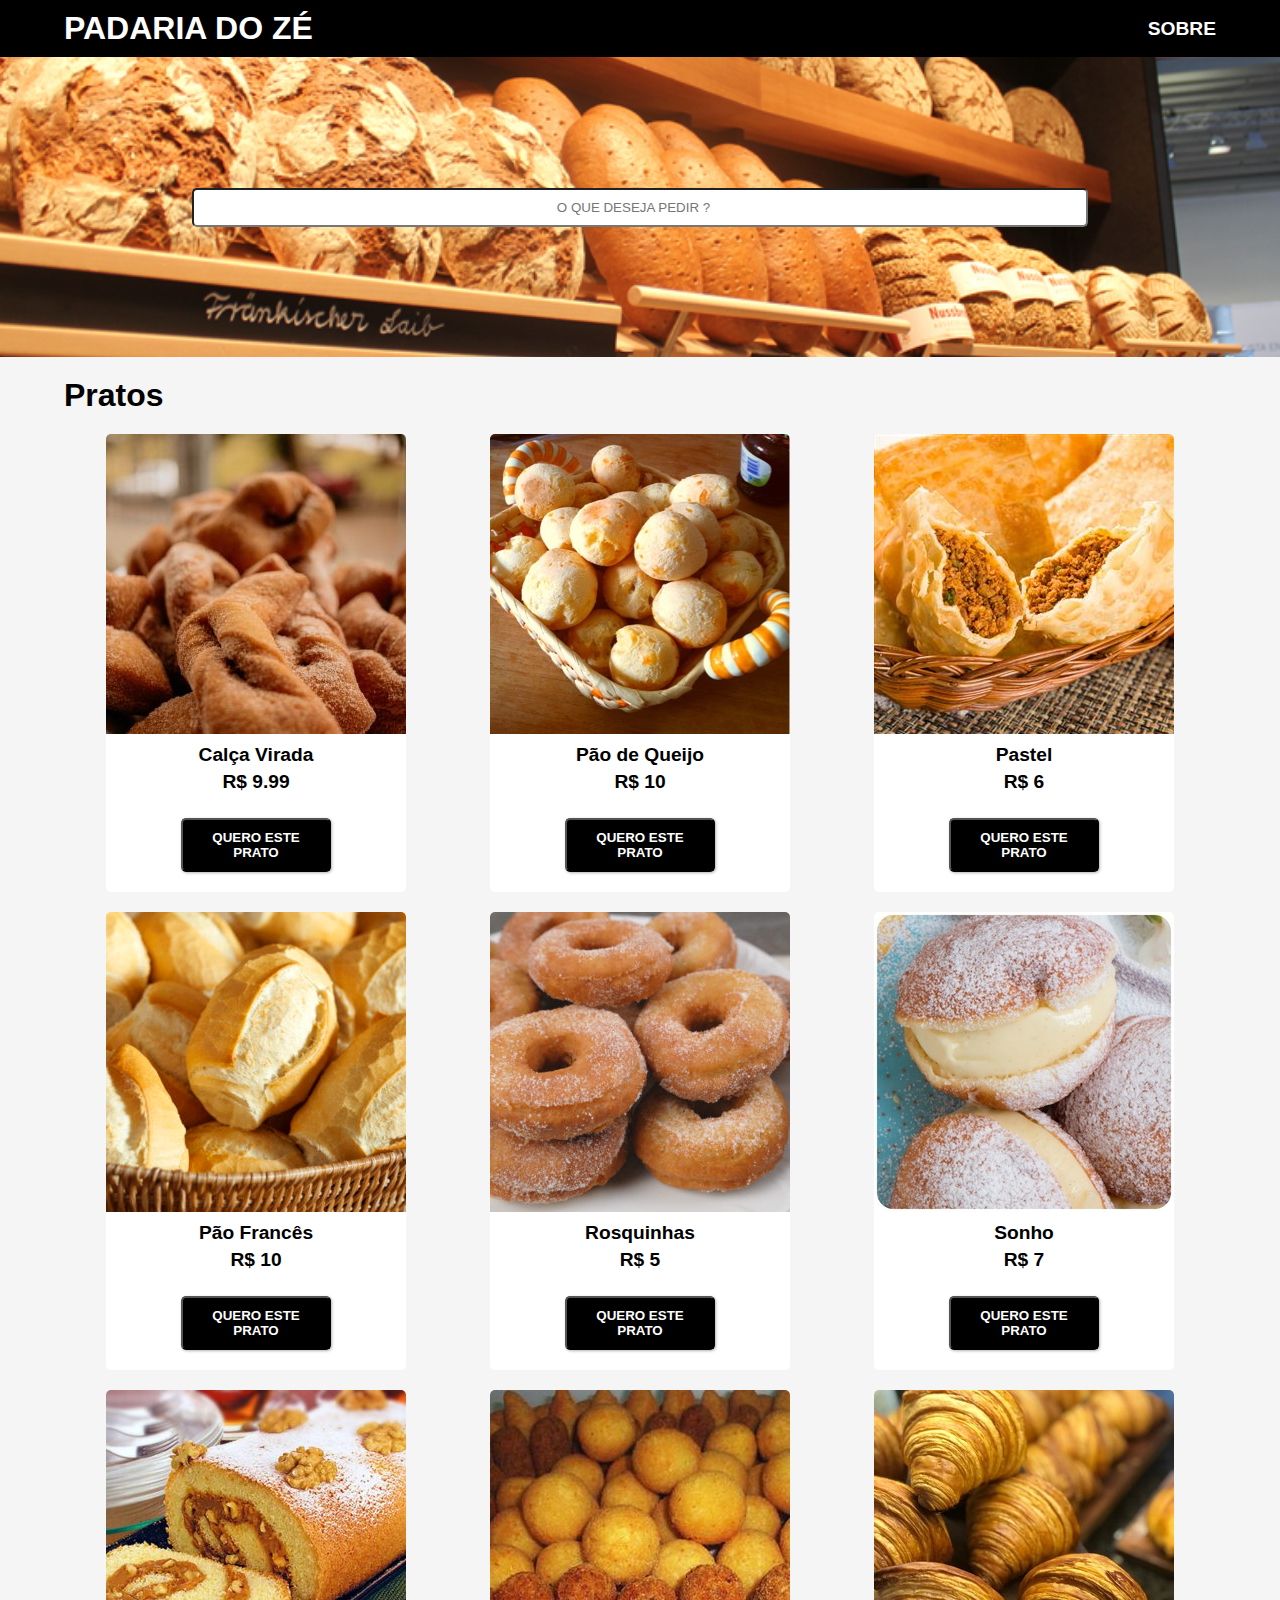
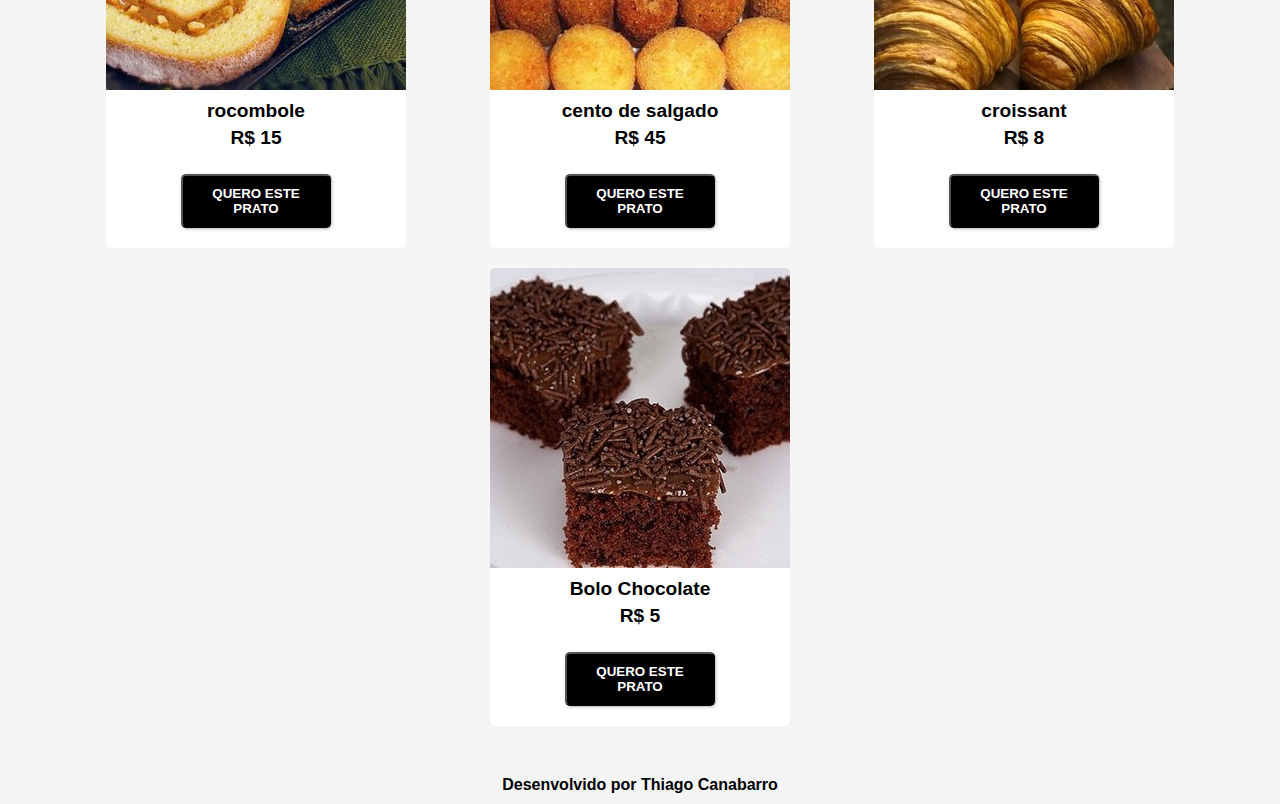
<file: index.html>
<!DOCTYPE html>
<html lang="pt-br">

<head>
    <meta charset="UTF-8">
    <meta http-equiv="X-UA-Compatible" content="IE=edge">
    <meta name="viewport" content="width=device-width, initial-scale=1.0">
    <title>Padaria do Zé</title>
    <link rel="stylesheet" href="css/style.css">
</head>

<body>
    <header>
        <nav>
            <div class="container">
                <a href="index.html" class="logo">
                    <h1>PADARIA DO ZÉ</h1>
                </a>
                <div class="menu">
                    <ul>
                        <li>
                            <a href="sobre.html">SOBRE</a>
                        </li>
                    </ul>
                </div>
            </div>
        </nav>

        <section class="hero">
            <div class="container">
                <form id="formSearch">
                    <input type="search" placeholder="O QUE DESEJA PEDIR ?" name="inputSearch" id="inputSearch">
                </form>
            </div>
        </section>
    </header>

    <main>
        <div class="container">
            <h3>Pratos</h3>
            <section class="pratos" id="product-div"></section>
        </div>

        <div class="modal hide">
            <form class="modal-form" id="form-product">
                <div class="form-group">
                    <label for="title">Prato</label>
                    <input type="text" name="title" id="title" class="form-control" placeholder="Ex. Prato 01"
                        required="required">
                </div>
                <div class="form-group">
                    <label for="quantity">Quantidade</label>
                    <input type="number" name="quantity" id="quantity" class="form-control" placeholder="Ex. 1"
                        required="required" min="1">
                </div>
                <div class="form-group">
                    <label for="name">Seu nome</label>
                    <input type="text" name="name" id="name" class="form-control" placeholder="Ex. Fulano"
                        required="required">
                </div>
                <div class="form-group">
                    <label for="adress">Endereço</label>
                    <input type="text" name="addres" id="adress" class="form-control" placeholder="Ex. Rua Exp Weber"
                        required="required">
                </div>
                <div class="form-group">
                    <label for="payment">Pagamento</label>
                    <select name="payment" id="payment" class="form-control">
                        <option value="dinheiro">Dinheiro</option>
                        <option value="cartao">Cartão de Crédito</option>
                    </select>
                </div>

                <div class="btn-group">

                    <button type="submit" class="btn btn-sucess">Finalizar Pedido</button>
                    <button type="button" class="btn btn-danger" onclick="modalTrigger()">Cancelar Pedido</button>

                </div>

            </form>


        </div>

    </main>

    <footer>
        <div class="container">
            <p>Desenvolvido por Thiago Canabarro</p>
        </div>
    </footer>

    <script src="javascript/produtos.js"></script>
    <script src="javascript/app.js"></script>
</body>

</html>
</file>
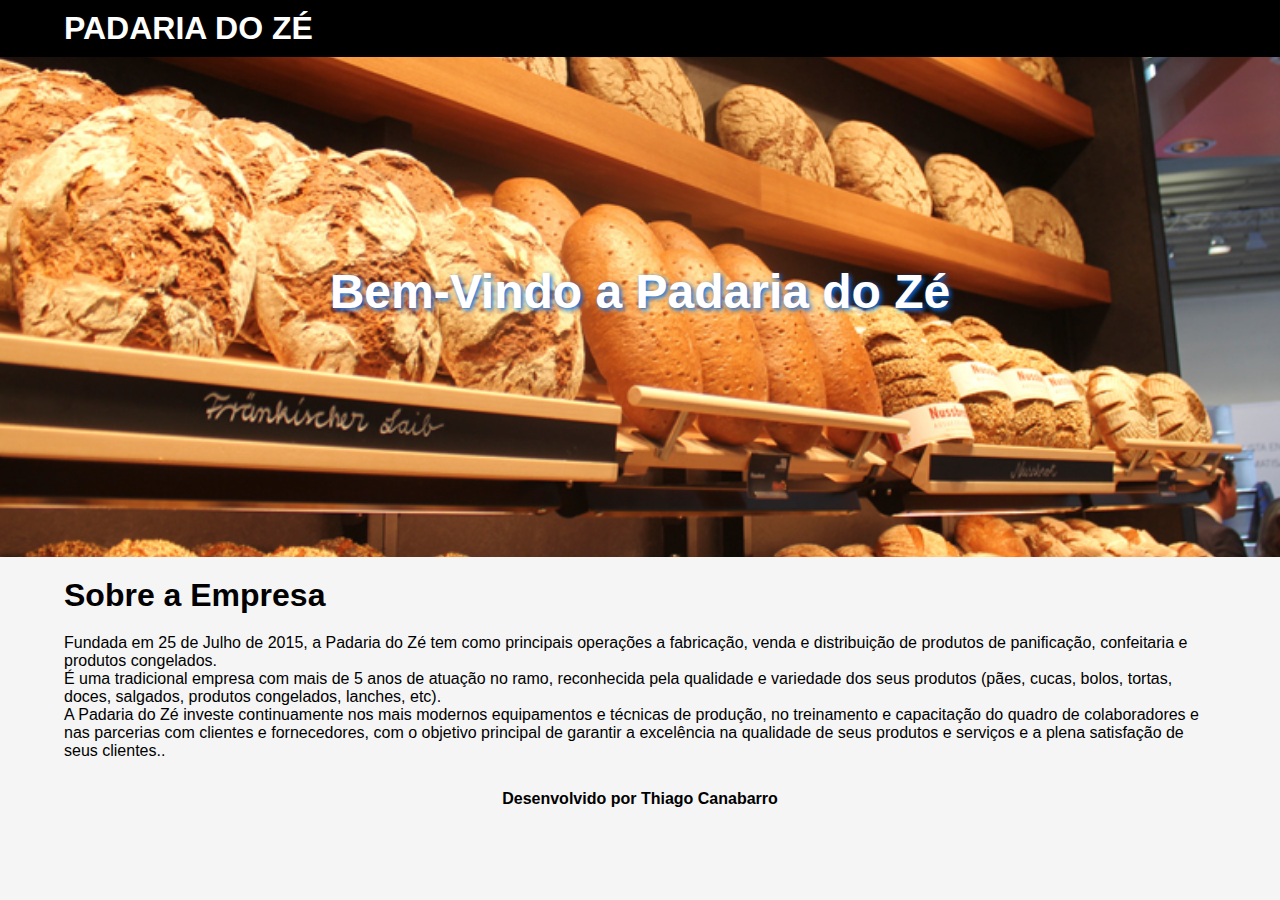
<file: sobre.html>
<!DOCTYPE html>
<html lang="pt-br">

<head>
    <meta charset="UTF-8">
    <meta http-equiv="X-UA-Compatible" content="IE=edge">
    <meta name="viewport" content="width=device-width, initial-scale=1.0">
    <title>PADARIA DO ZÉ</title>
    <link rel="stylesheet" href="css/style.css">
</head>

<body>
    <header>
        <nav>
            <div class="container">
                <a href="index.html" class="logo">
                    <h1>PADARIA DO ZÉ</h1>

                    <div class="menu">
                        <ul>
                            <li>
                                <a href="sobre.html"></a>
                            </li>
                        </ul>
                    </div>
            </div>
        </nav>


        <section class="hero-sobre">
            <div class="container">
                <h2 class='titulo1'>Bem-Vindo a Padaria do Zé</h2>
            </div>
        </section>
    </header>

    <main>
        <div class="container">
            <section>
                <h3>Sobre a Empresa</h3>
                <p>Fundada em 25 de Julho de 2015, a Padaria do Zé tem como principais operações a fabricação, venda e
                    distribuição de produtos de panificação, confeitaria e produtos congelados.</p>
                <p>É uma tradicional empresa com mais de 5 anos de atuação no ramo, reconhecida pela qualidade e
                    variedade dos seus produtos (pães, cucas, bolos, tortas, doces, salgados, produtos congelados,
                    lanches, etc).</p>
                <p>A Padaria do Zé investe continuamente nos mais modernos equipamentos e técnicas de produção, no
                    treinamento e capacitação do quadro de colaboradores e nas parcerias com clientes e fornecedores,
                    com o objetivo principal de garantir a excelência na qualidade de seus produtos e serviços e a plena
                    satisfação de seus clientes..</p>
            </section>
        </div>
    </main>

    <footer>
        <div class="container">
            <p>Desenvolvido por Thiago Canabarro</p>
        </div>
    </footer>

</body>

</html>
</file>
<file: css/style.css>
* {
    margin: 0;
    padding: 0;
    box-sizing: border-box;
}   

.titulo1 {
  text-align: center;
  font-size: 3rem;
  margin: 0 0 2rem;
  clear: left;
  font-weight: bold;
  text-shadow: 2px 2px 5px rgb(0, 112, 240)
}

html, body {
    font-family: Helvetica, sans-serif;
    font-size: 1rem;
    color: #000;
    background-color: #f5f5f5;
}

header nav {
    background-color: #000;
    padding: 10px 0;
}

header nav .container{
    display: flex;
    align-items: center;
    justify-content: space-between;
}

header nav .logo {
    color: #fff;
    text-decoration: none;
}

header nav .menu ul li a {
    color: #fff;
    text-decoration: none;
    font-weight: bold;
    font-size: 1.2rem;
}

header .hero {
    background-image: url("../imagens/padaria.jpg");
    background-size: cover;
    background-repeat: no-repeat;
    background-position: center;
    height: 300px;
    display: flex;
    justify-content: center;
    align-items: center;
}

header .hero-sobre {
    background-image: url("../imagens/padaria.jpg");
    background-size: cover;
    background-repeat: no-repeat;
    background-position: center;
    height: 500px;
    display: flex;
    justify-content: center;
    align-items: center;
}

header .hero #formSearch {
    display: flex;
    justify-content: center;
    align-items: center;
}

header .hero #formSearch input{
    width: 70vw;
    padding: 10px;
    border-radius: 5px;
    border: 1px solid rgba (0, 0, 0, .3);
    text-align: center;
}

main {
    margin: 20px 0px;
}

main .container h3 {
    font-size: 2rem;
    margin-bottom: 20px;
}

main .container .pratos {
    display: flex;
    flex-direction: column;
}

.prato {
    background-color: #fff;
    margin-bottom: 20px;
    display: flex;
    flex-direction: column;
    border-radius: 5px;
    box-shadow: 1px 1px 3px rgba (0, 0, 0, .3);
    transition: 0.3 ease;
}

.prato:hover {
    background-color: #f5f5f5;
}

.prato img {
    border-radius: 5px 5px 0px 0px;
    margin-bottom: 10px;
}

.prato h4 {
    padding: 0px 20px;
    text-align: center;
    font-size: 1.2rem;
    margin-bottom: 5px;
}

.prato p {
    padding: 0ox 20px;
    font-size: 1rem;
}

.prato button{
    width: 50%;
    margin: 20px auto;
    padding: 10px;
    font-weight: bold;
    border-radius: 5px;
    border: 1px solid rgba (0, 0, 0, .3);
    text-transform: uppercase;
    background-color: #000;
    color: #fff;
    cursor: pointer;
    box-shadow: 1px 1px 3px rgba(0, 0, 0, .3);
    transition: 0.3s ease;
}

.prato button:hover {
    background-color: #dedede;
    color: #000;
}

footer {
    padding: 10px 0px;
}

footer .container p {
    text-align: center;
    font-weight: bold;
}

.hero-sobre {
    height: 300px;
    background-color: #111;
    color: #fff;
    display: flex;
    justify-content: center;
    align-items: center; 
}

.hero-sobre .container {
    display: flex;
    justify-content: center;
    align-items: center;
}

@media (min-width: 600px) {
    main .container .pratos {
        flex-direction: row;
        justify-content: space-around;
        flex-wrap: wrap;
    }

    main container .pratos .prato {
      width: 300px;  
    }
}

.modal {
    position: fixed;
    width: 70%;
    left: 15%;
    top: 40%;
    background: #fefefe;
    padding: 40px;
    border-radius: 5px;
    box-shadow: 1px 1px 3px rgba(0, 0, 0, .3);
}

.form-group {
    width: 100%;    
    display: flex;
    flex-direction: column;
    margin-bottom: 15px;
}

.form-control {
    padding: 10px;
    border-radius: 5px;
    border: 1px solid rgba (0, 0, 0, .3);
    background: #fff;
    box-shadow: 1px 1px 3px rgba (0, 0, 0, .3);
}

.btn {
    border: none;
    padding: 10px;
    font-weight: bold;
    font-size: 1rem;
    border-radius: 5px;
    box-shadow: 1px 1px 3px rgba (0, 0, 0, .3);
    cursor: pointer;
}
.btn:hover{
    opacity: 0.85;
}

.btn-sucess {
    background: green;
    color: #fff
}

.btn-danger {
    background: red;
    color: #fff;
}

.hide {
    display: none;
}


.container {
    width: 90vw;
    margin: 0px auto;
}
</file>
